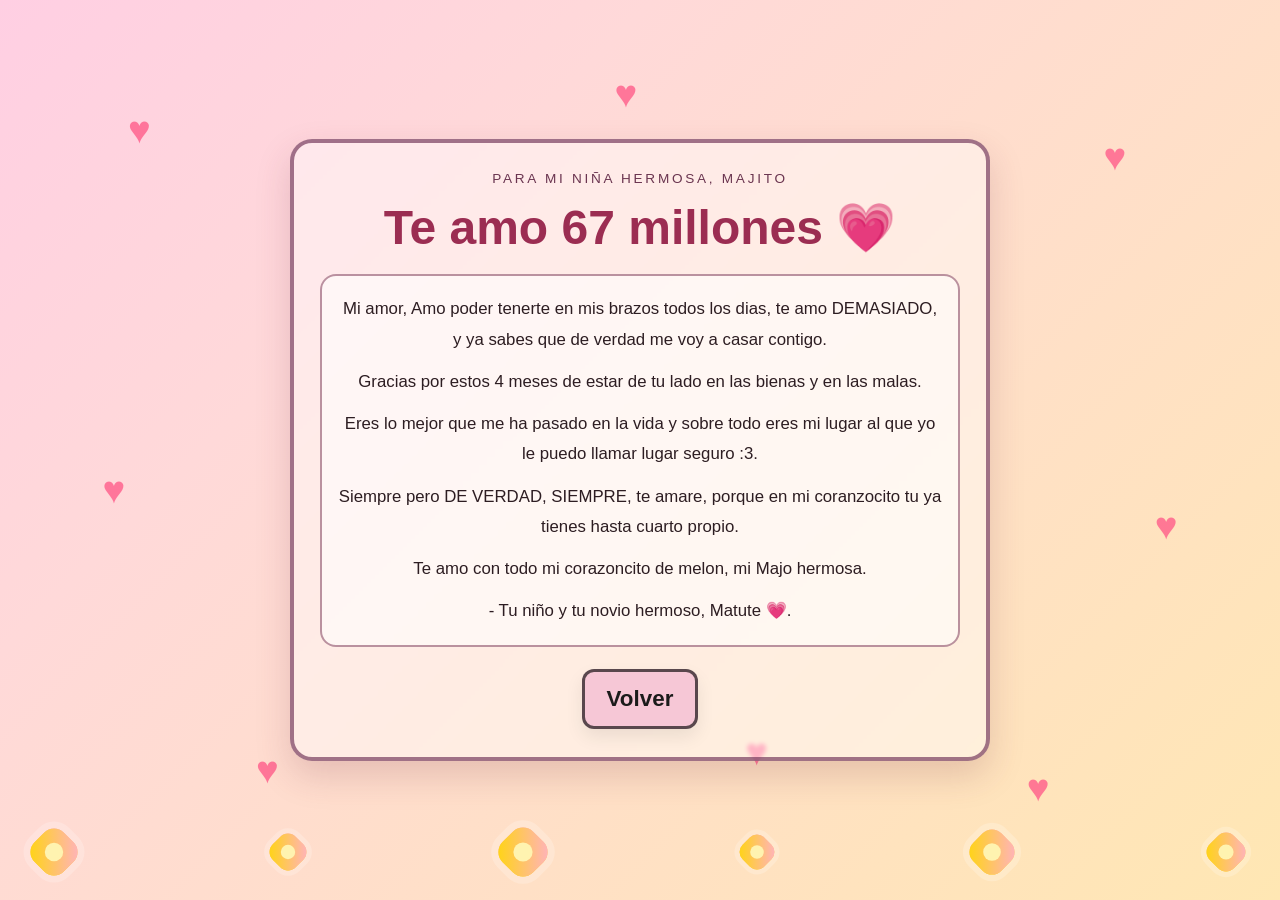
<file: letter.html>
<!DOCTYPE html>
<html lang="es">
  <head>
    <meta charset="UTF-8" />
    <meta name="viewport" content="width=device-width, initial-scale=1.0" />
    <title>For my love</title>
    <link rel="stylesheet" href="styles.css" />
  </head>
  <body>
    <main class="page page-letter">
      <div class="hearts-bg" aria-hidden="true">
        <span>♥</span>
        <span>♥</span>
        <span>♥</span>
        <span>♥</span>
        <span>♥</span>
        <span>♥</span>
        <span>♥</span>
        <span>♥</span>
      </div>

      <div class="flowers-bg" aria-hidden="true">
        <span class="flower flower-1"></span>
        <span class="flower flower-2"></span>
        <span class="flower flower-3"></span>
        <span class="flower flower-4"></span>
        <span class="flower flower-5"></span>
        <span class="flower flower-6"></span>
      </div>

      <section class="letter-card">
        <p class="letter-label">Para mi niña hermosa, Majito</p>
        <h1>Te amo 67 millones 💗</h1>

        <div class="letter-content">
          <p>Mi amor, Amo poder tenerte en mis brazos todos los dias, te amo DEMASIADO, y ya sabes que de verdad me voy a casar contigo.</p>
          <p>Gracias por estos 4 meses de estar de tu lado en las bienas y en las malas.</p>
          <p>Eres lo mejor que me ha pasado en la vida y sobre todo eres mi lugar al que yo le puedo llamar lugar seguro :3.</p>
          <p>Siempre pero DE VERDAD, SIEMPRE, te amare, porque en mi coranzocito tu ya tienes hasta cuarto propio.</p>
          <p>Te amo con todo mi corazoncito de melon, mi Majo hermosa.</p>
          <p> - Tu niño y tu novio hermoso, Matute 💗.</p>
        </div>

        <div class="letter-actions">
          <a href="index.html" class="btn btn-no back-link">Volver</a>
        </div>
      </section>
    </main>
  </body>
</html>
</file>
<file: styles.css>
:root {
  --bg-main: #f9dfe8;
  --card-bg: rgba(255, 255, 255, 0.25);
  --pink: #ff5c8a;
  --pink-dark: #e04873;
  --rose: #ffd4df;
  --pink-soft: #ffebf2;
  --text: #2d1d22;
  --shadow: rgba(100, 37, 54, 0.2);
  --yes-green: #f9d1dc;
  --no-soft: #f6c7d6;
}

* {
  box-sizing: border-box;
}

html, body {
  margin: 0;
  width: 100%;
  min-height: 100%;
  font-family: Arial, Helvetica, sans-serif;
  background: linear-gradient(135deg, #b9dfe8 0%, #c9d7ff 100%);
  color: var(--text);
}

body {
  min-height: 100vh;
}

button, input, textarea {
  font: inherit;
}

.page {
  min-height: 100vh;
  display: grid;
  place-items: center;
  padding: 24px;
}

.page-home {
  background: linear-gradient(180deg, #90b7c7 0%, #6a7d8d 100%);
}

.love-card {
  width: min(92vw, 700px);
  background: rgba(255, 230, 239, 0.8);
  border: 4px solid rgba(117, 71, 86, 0.75);
  box-shadow: 0 18px 40px var(--shadow);
  padding: 24px 28px 30px;
  border-radius: 16px;
  text-align: center;
}

.question {
  margin: 0 0 20px;
  font-size: clamp(2rem, 4vw, 3rem);
  font-weight: 900;
  color: #1d1d1d;
}

.image-frame {
  width: min(80vw, 420px);
  height: 300px;
  margin: 0 auto 26px;
  border: 4px solid rgba(97, 56, 67, 0.8);
  background: rgba(255, 255, 255, 0.2);
  border-radius: 12px;
  overflow: hidden;
  display: grid;
  place-items: center;
}

.fixed-photo {
  width: 100%;
  height: 100%;
  object-fit: cover;
  display: block;
}

.buttons-row {
  display: flex;
  justify-content: center;
  gap: 28px;
  align-items: center;
}

.btn {
  border: 3px solid rgba(23, 18, 19, 0.7);
  border-radius: 12px;
  font-weight: 900;
  font-size: 1.4rem;
  cursor: pointer;
  transition: transform 0.18s ease, box-shadow 0.18s ease, width 0.18s ease, height 0.18s ease;
  display: inline-flex;
  align-items: center;
  justify-content: center;
  text-decoration: none;
  box-shadow: 0 8px 18px rgba(0, 0, 0, 0.08);
}

.btn-yes {
  background: var(--yes-green);
  color: #1b1b1b;
  width: 120px;
  height: 60px;
}

.btn-no {
  background: var(--no-soft);
  color: #1b1b1b;
  width: 120px;
  height: 60px;
}

.btn:hover {
  transform: translateY(-2px);
}

.page-letter {
  position: relative;
  overflow: hidden;
  background: linear-gradient(135deg, #ffcfe3 0%, #ffd9d9 30%, #ffe7b3 100%);
}

.letter-card {
  position: relative;
  z-index: 2;
  width: min(90vw, 700px);
  background: rgba(255, 255, 255, 0.45);
  border: 4px solid rgba(120, 60, 95, 0.7);
  border-radius: 22px;
  box-shadow: 0 15px 35px rgba(113, 45, 69, 0.18);
  padding: 28px 26px;
  backdrop-filter: blur(2px);
}

.letter-label {
  margin: 0;
  font-size: 0.85rem;
  letter-spacing: 0.2em;
  text-transform: uppercase;
  color: #6b3550;
  text-align: center;
}

.letter-card h1 {
  text-align: center;
  margin: 14px 0 18px;
  color: #9b2d52;
  font-size: clamp(2rem, 4vw, 3rem);
}

.letter-content {
  background: rgba(255, 255, 255, 0.55);
  border: 2px solid rgba(140, 77, 103, 0.6);
  border-radius: 16px;
  padding: 18px 16px;
  color: var(--text);
  font-size: 1.05rem;
  line-height: 1.8;
  text-align: center;
}

.letter-content p {
  margin: 0 0 12px;
}

.letter-content p:last-child {
  margin-bottom: 0;
}

.letter-actions {
  display: flex;
  justify-content: center;
  gap: 18px;
  margin-top: 22px;
  flex-wrap: wrap;
}

.back-link {
  width: auto;
  padding: 0 22px;
}

.hearts-bg,
.flowers-bg {
  position: absolute;
  inset: 0;
  pointer-events: none;
  z-index: 1;
}

.hearts-bg span {
  position: absolute;
  color: rgba(255, 92, 138, 0.8);
  font-size: clamp(1.8rem, 3vw, 3rem);
  animation: float 6s ease-in-out infinite;
}

.hearts-bg span:nth-child(1) { left: 10%; top: 12%; }
.hearts-bg span:nth-child(2) { right: 12%; top: 15%; animation-delay: 0.7s; }
.hearts-bg span:nth-child(3) { left: 20%; bottom: 12%; animation-delay: 1.1s; }
.hearts-bg span:nth-child(4) { right: 18%; bottom: 10%; animation-delay: 1.8s; }
.hearts-bg span:nth-child(5) { left: 48%; top: 8%; animation-delay: 0.4s; }
.hearts-bg span:nth-child(6) { right: 40%; bottom: 14%; animation-delay: 1.5s; }
.hearts-bg span:nth-child(7) { left: 8%; top: 52%; animation-delay: 2.2s; }
.hearts-bg span:nth-child(8) { right: 8%; top: 56%; animation-delay: 2.6s; }

.flowers-bg {
  display: flex;
  justify-content: space-between;
  align-items: flex-end;
  padding: 30px 36px 30px;
}

.flower {
  position: relative;
  width: 36px;
  height: 36px;
  display: block;
  transform: rotate(45deg);
  background: linear-gradient(135deg, #ffb0c9, #ffd706);
  border-radius: 12px;
  box-shadow: 0 0 0 6px rgba(255, 255, 255, 0.2);
}

.flower::before,
.flower::after {
  content: "";
  position: absolute;
  width: 100%;
  height: 100%;
  background: inherit;
  border-radius: inherit;
}

.flower::before {
  transform: rotate(90deg);
}

.flower::after {
  width: 16px;
  height: 16px;
  background: #fff3b0;
  border-radius: 50%;
  top: 10px;
  left: 10px;
  transform: rotate(-45deg);
}

.flower-1 { transform: rotate(45deg) scale(1.15); }
.flower-2 { transform: rotate(45deg) scale(0.9); }
.flower-3 { transform: rotate(45deg) scale(1.2); }
.flower-4 { transform: rotate(45deg) scale(0.85); }
.flower-5 { transform: rotate(45deg) scale(1.1); }
.flower-6 { transform: rotate(45deg) scale(0.95); }

@keyframes float {
  0%, 100% { transform: translateY(0px); }
  50% { transform: translateY(-12px); }
}

@media (max-width: 540px) {
  .love-card {
    padding: 18px 16px 22px;
  }

  .buttons-row {
    gap: 14px;
  }

  .btn {
    width: 100px;
    height: 52px;
    font-size: 1.1rem;
  }

  .image-frame {
    height: 240px;
  }
}
</file>
